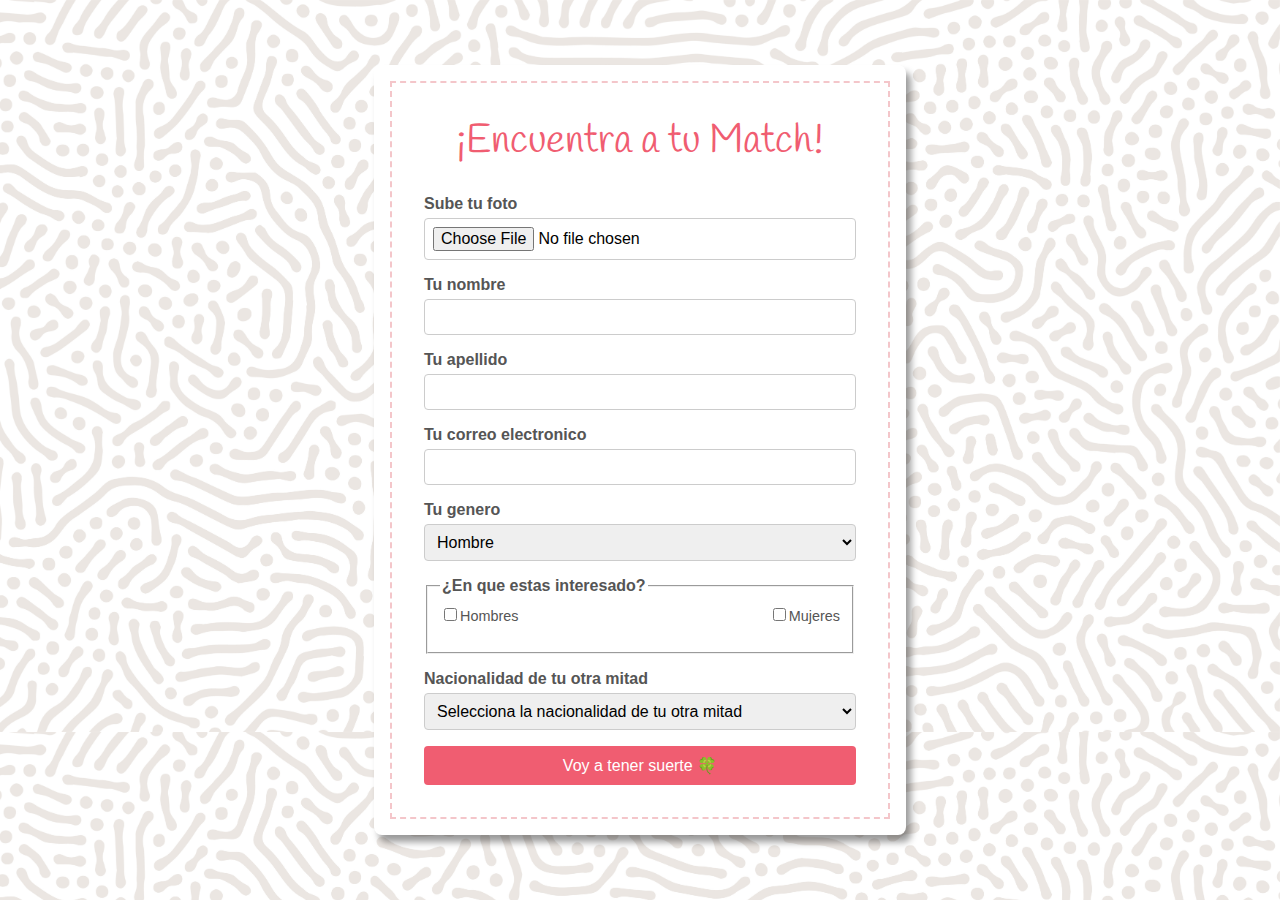
<file: MATCHMAKER/index.html>
<!DOCTYPE html>
<html lang="en">
<head>
    <meta charset="UTF-8">
    <meta name="viewport" content="width=device-width, initial-scale=1.0">
    <title>MatchyMatchy - Encuentra tu match</title>
    <link rel="stylesheet" href="./styles.css">
    <script src="./scripts/formAction.js"></script>
</head>
<body>
        <div class="container">
            <div class="dotted-container">
                <h1>
                    ¡Encuentra a tu Match!
                </h1>
                <form action="">
                    <label for="photo">Sube tu foto</label>
                    <input type="file" name="photo" id="photo" accept="image/*" required>

                    <label for="first-name">Tu nombre</label>
                    <input type="text" name="first-name" id="first-name">

                    <label for="last-name">Tu apellido</label>
                    <input type="text" name="last-name" id="last-name">

                    <label for="email">Tu correo electronico</label>
                    <input type="text" name="email" id="email">

                    <label for="gender">Tu genero</label>
                    <select name="gender" id="gender" required>
                        <option value="male">Hombre</option>
                        <option value="female">Mujer</option>
                        <option value="other">Otro</option>
                    </select> 

                    <fieldset>
                        <legend>¿En que estas interesado?</legend>
                        <div class="checkbox-group">
                            <label for="interest"><input type="checkbox" name="interest" value="men">Hombres</label>
                            
                            <label for="interest"><input type="checkbox" name="interest" value="women">Mujeres</label>
                            
                        </div>
                    </fieldset>

                    <label for="nationality">Nacionalidad de tu otra mitad</label>
                    
                    <select name="nationality" id="nationality">
                        <option value="" disabled selected>Selecciona la nacionalidad de tu otra mitad</option>
                    </select>

                    <button type="submit" class="button">Voy a tener suerte 🍀</button>

                </form>
            </div>
        </div>
</body>
</html>
</file>
<file: MATCHMAKER/styles.css>
@import url('https://fonts.googleapis.com/css2?family=Handlee&display=swap');

body{
    font-family: Arial, Helvetica, sans-serif;
    margin: 0;
    padding: 0;
    background-color: #f4f4f9;
    display: flex;
    justify-content: center; 
    align-items: center;
    height: 100vh;
    background-image: url("./img/3886418b-a51e-49b0-b5c5-9cb82c01ce83.jpg");
    background-repeat: repeat;
    background-size: contain;
}

.container{
    background-color: white;
    padding: 1rem;
    border-radius: 8px;
    box-shadow: 5px 7px 7px rgba(0, 0, 0, 0.4);
    max-width: 500px; 
    width: 100%;
}

.dotted-container{
    border-style: dashed;
    border-width: 2px;
    border-color: #f4c6ca;
    padding: 2rem;
}
h1{
    text-align: center;
    color: #f05d71;
    font-size: 2.5rem;
    font-family: "handlee",cursive;
    font-weight: 400;
    margin-top: 0;
}

form{
    display: flex;
    flex-direction: column;
}

input, select{
    margin-bottom: 1rem ;
    padding: 8px;
    border-width: 1px;
    border-style: solid;
    border-color: #ccc;
    border-radius: 4px;
    font-size: 1rem;
}

label, legend{
    margin-bottom: 5px;
    font-weight: bold;
    color: #555;
}

.checkbox-group{
    display: flex;
    justify-content: space-between;
}

.checkbox-group label{
    font-size: 0.9rem;
    font-weight: normal;
}

fieldset{
    margin-bottom: 1rem;
}

.button{
    background-color: #f05d71;
    color: white;
    padding: 10px;
    border: none;
    border-radius: 4px;
    cursor: pointer;
    font-size: 1rem;
    transition: background 0.3s;
}

.button:hover{
    background: #f5839b;
}

.match{
    padding: 3rem;
    max-width: 800px;
    text-align: left;
    display: flex;
    flex-direction: column;
    position: relative;
    align-items: center;
    transform:rotate(-5deg) ;
}

.match img{
    width: 200px;
    width: 200px;
    border-radius: 50%;
    object-fit: cover;
    margin-bottom: 1rem;   
}

header{
    display: flex;
    flex-direction: column;
    align-items: center;
    gap: 1rem;
    margin-bottom: 1.5rem;
}

header .match-name{
    display: flex;
    justify-content: space-between;
    gap: 2.5rem;
}

.match-name{
    font-size: 1.8rem;
    font-weight: 600;
    color: #Ec789A;
    margin: 0;
}

.match-info{
    width: 100%;
    display: flex;
    justify-content: space-between;
}

.match-info p{
    margin: 5px 0;
    color: #555;
    font-size: 0.95rem;
}

.match-info strong{
    font-weight: bold;
    color: #333;
}

.selected{
    outline-style: solid;
    outline-color: #f05d71;
    outline-width: 2px;
}

.label{
    outline-style: solid;
    outline-color: #f05d71;
    outline-width: 2px;
}
</file>
